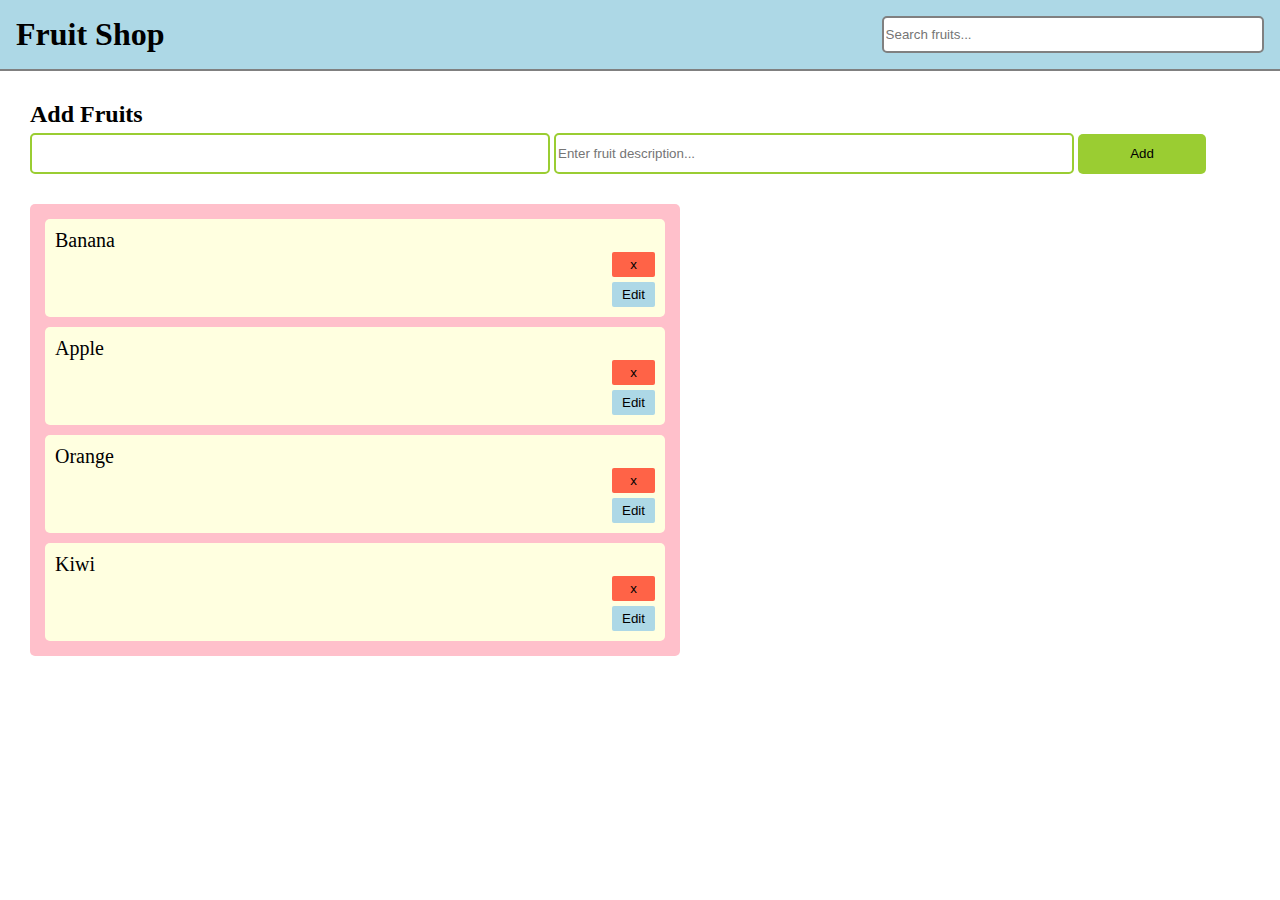
<file: index.html>
<!DOCTYPE html>
<html lang="en">
  <head>
    <meta charset="UTF-8" />
    <meta http-equiv="X-UA-Compatible" content="IE=edge" />
    <meta name="viewport" content="width=device-width, initial-scale=1.0" />
    <title>Document</title>
    <link rel="stylesheet" href="style.css" />
  </head>
  <body style="margin: 0">
    <div id="header" style="padding: 1rem; background-color: lightblue">
      <h1 id="main-heading" style="margin: 0">Fruit Shop</h1>
      <input id="filter" type="text" placeholder="Search fruits..." />
    </div>
    <div>
      <form>
        <h2 id="basket-heading">Add Fruits</h2>
        <input type="text" name="fruit" id="fruit-to-add" />
        <input type="text" name="description" id="description" placeholder="Enter fruit description..." />
        <button type="submit">Add</button>
      </form>
      <ul class="fruits">
        <li class="fruit">Banana<button class="delete-btn">x</button></li>
        <li class="fruit">Apple<button class="delete-btn">x</button></li>
        <li class="fruit">Orange<button class="delete-btn">x</button></li>
        <li class="fruit">Kiwi<button class="delete-btn">x</button></li>
      </ul>
    </div>
    <div id="thanks"></div>
  </body>
  <script src="index.js"></script>
</html>
</file>
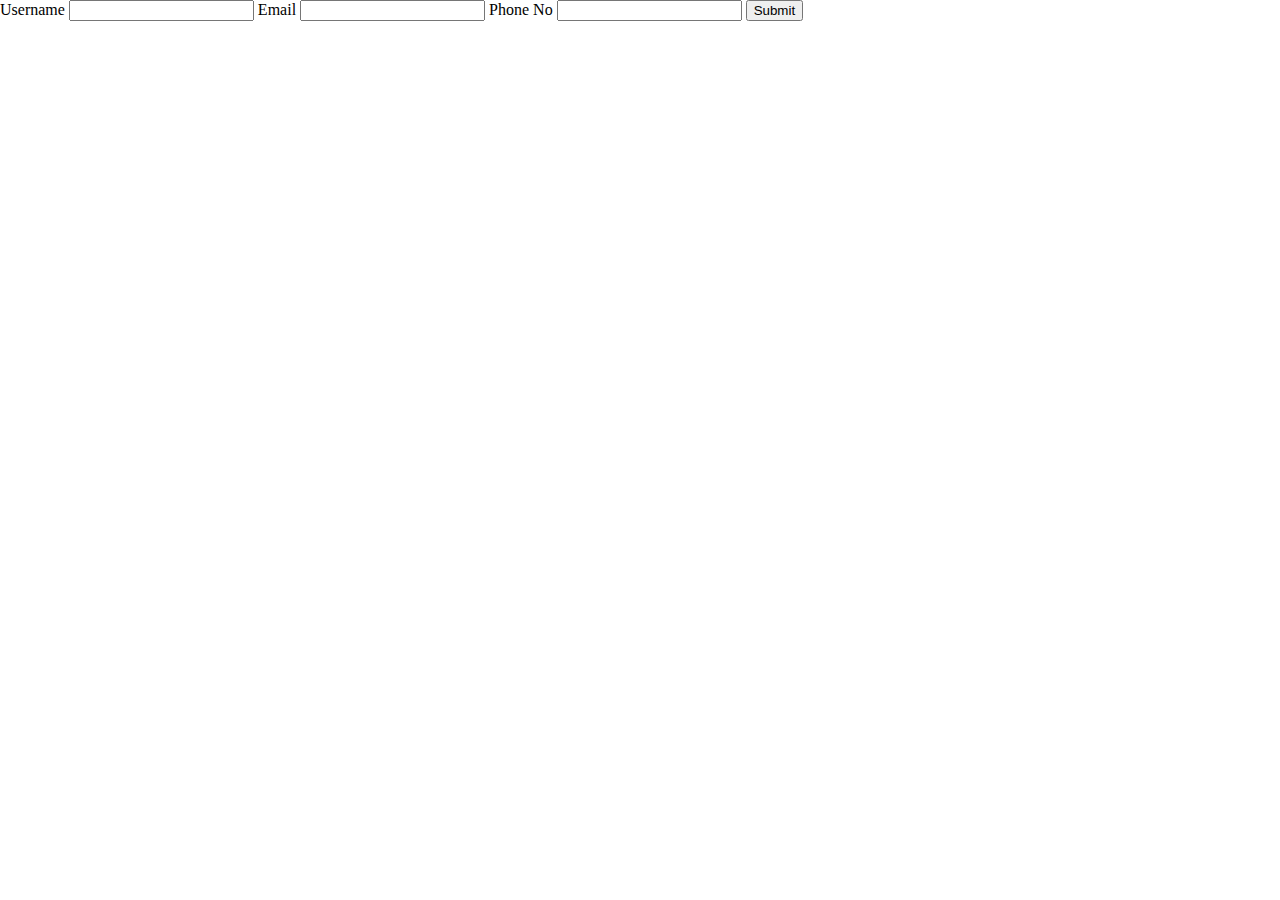
<file: demo2/index.html>
<!DOCTYPE html>
<html lang="en">
  <head>
    <meta charset="UTF-8" />
    <meta http-equiv="X-UA-Compatible" content="IE=edge" />
    <meta name="viewport" content="width=device-width, initial-scale=1.0" />
    <title>Document</title>
  </head>
  <body style="margin: 0">
    <form onsubmit="handleFormSubmit(event)">
      <label for="username">Username</label>
      <input type="text" name="username" id="username" />
      <label for="email">Email</label>
      <input type="email" name="email" id="email" />
      <label for="phone">Phone No</label>
      <input type="tel" name="phone" id="phone" />
      <button type="submit">Submit</button>
    </form>
    <!-- Add Unordered List Element Here -->
    <ul id="userList"></ul>
  <script src="index.js"></script>
</body>
</html>
</file>
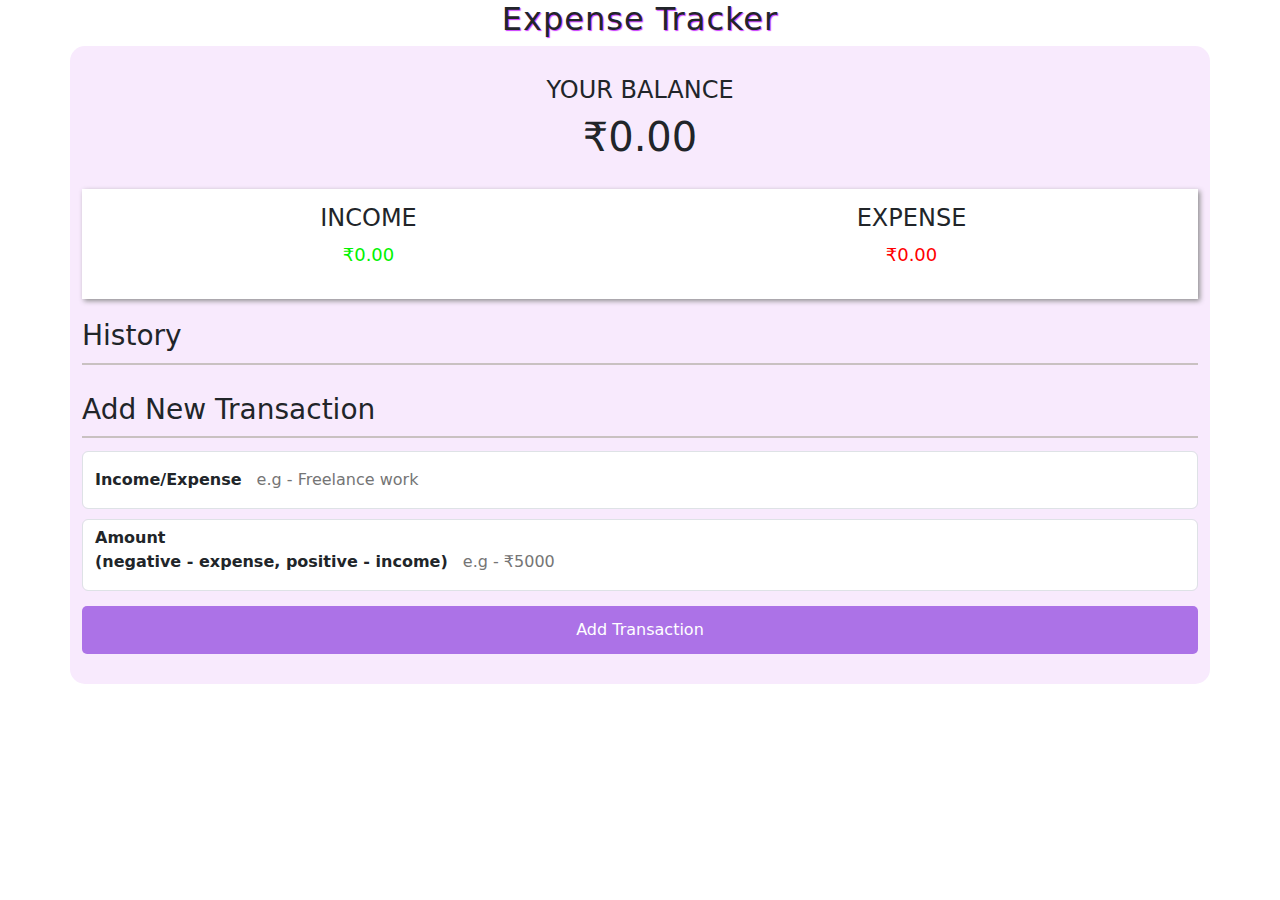
<file: expenseTrackerLocalStorage/index.html>
<!DOCTYPE html>
<html lang="en">

<head>
    <meta charset="UTF-8">
    <meta http-equiv="X-UA-Compatible" content="IE=edge">
    <meta name="viewport" content="width=device-width, initial-scale=1.0">
    <link rel="stylesheet" href="style.css">
    <title>Expense Tracker</title>
</head>
<link href="https://cdn.jsdelivr.net/npm/bootstrap@5.3.3/dist/css/bootstrap.min.css" rel="stylesheet" integrity="sha384-QWTKZyjpPEjISv5WaRU9OFeRpok6YctnYmDr5pNlyT2bRjXh0JMhjY6hW+ALEwIH" crossorigin="anonymous">
<script src="https://cdn.jsdelivr.net/npm/bootstrap@5.3.3/dist/js/bootstrap.bundle.min.js" integrity="sha384-YvpcrYf0tY3lHB60NNkmXc5s9fDVZLESaAA55NDzOxhy9GkcIdslK1eN7N6jIeHz" crossorigin="anonymous"></script>
<body>
    <h2>Expense Tracker</h2>
    <div class="container">
        <div class="show-balance">
            <h4>Your Balance</h4>
            <h1 id="balance">$0.00</h1>
        </div>
        <div class="show-inc-exp">
            <div>
                <h4>Income</h4>
                <p id="income" class="money plus">+$0.00</p>
            </div>
            <div>
                <h4>Expense</h4>
                <p id="expense" class="money minus">-$0.00</p>
            </div>
        </div>

        <h3>History</h3>
        <ul class="list">
            <!-- <li class=" minus">Snacks<span>-150</span><button class="delete-btn">x</button></li>
            <li class=" plus">Cash<span>+350</span><button class="delete-btn">x</button></li> -->
        </ul>

        <h3>Add New Transaction</h3>
        <form id="form">
            <div class="form-control">
                <label for="text">Income/Expense</label>
                <input type="text" id="text" placeholder="e.g - Freelance work">
            </div>
            <div class="form-control">
                <label for="amount">Amount<br>(negative - expense, positive - income)</label>
                <input type="number" id="amount" placeholder="e.g - ₹5000">
            </div>
            <button type="submit" id="submit" class="transaction">Add Transaction</button>
        </form>

    </div>


    <script src="script.js"></script>
</body>

</html>
</file>
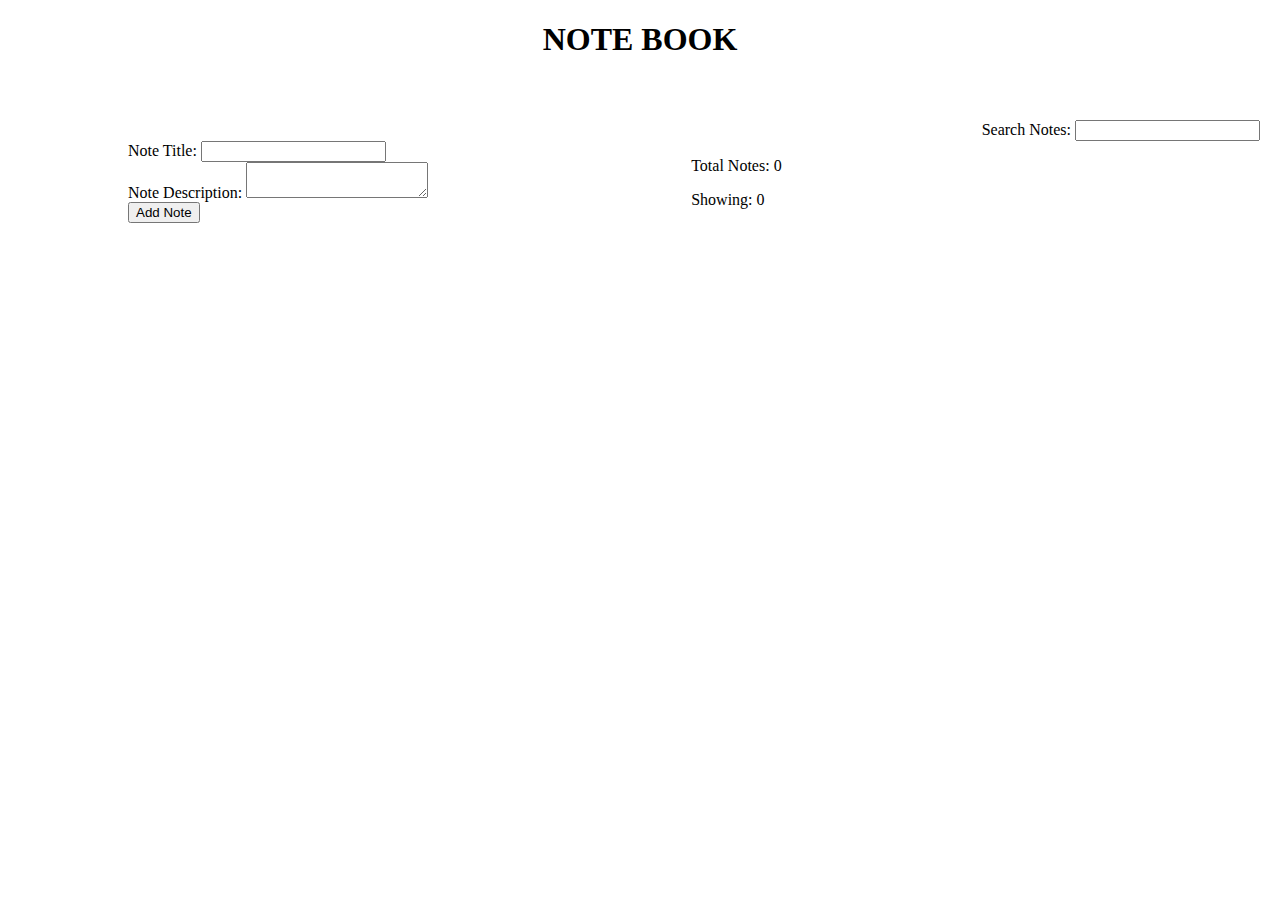
<file: noteBook/index.html>
<!DOCTYPE html>
<html lang="en">
<head>
  <meta charset="UTF-8">
  <meta name="viewport" content="width=device-width, initial-scale=1.0">
  <title>NOTEEBOOK</title>
  <link rel="stylesheet" href="style.css">
</head>
<body>
  <div class="container">
    <div class="heading">
      <h1>NOTE BOOK</h1>
    </div>
    <div class="search-box">
      <label for="searchNote">Search Notes:</label>
      <input type="text" id="searchNote" oninput="searchNotes()">
    </div>
    <div class="notes-container">
      <div class="note-input">
        <label for="noteTitle">Note Title:</label>
        <input type="text" id="noteTitle">
        <br>
        <label for="noteDescription">Note Description:</label>
        <textarea id="noteDescription"></textarea>
        <br>
        <button id="addNoteButton">Add Note</button>
      </div>
      <div class="notes-list">
        <p>Total Notes: <span id="totalNotes">0</span></p>
        <p>Showing: <span id="showing">0</span></p>
        <ul id="noteList"></ul>
      </div>
    </div>
  </div>
  
  <script src="index.js"></script>
</body>
</html>
</file>
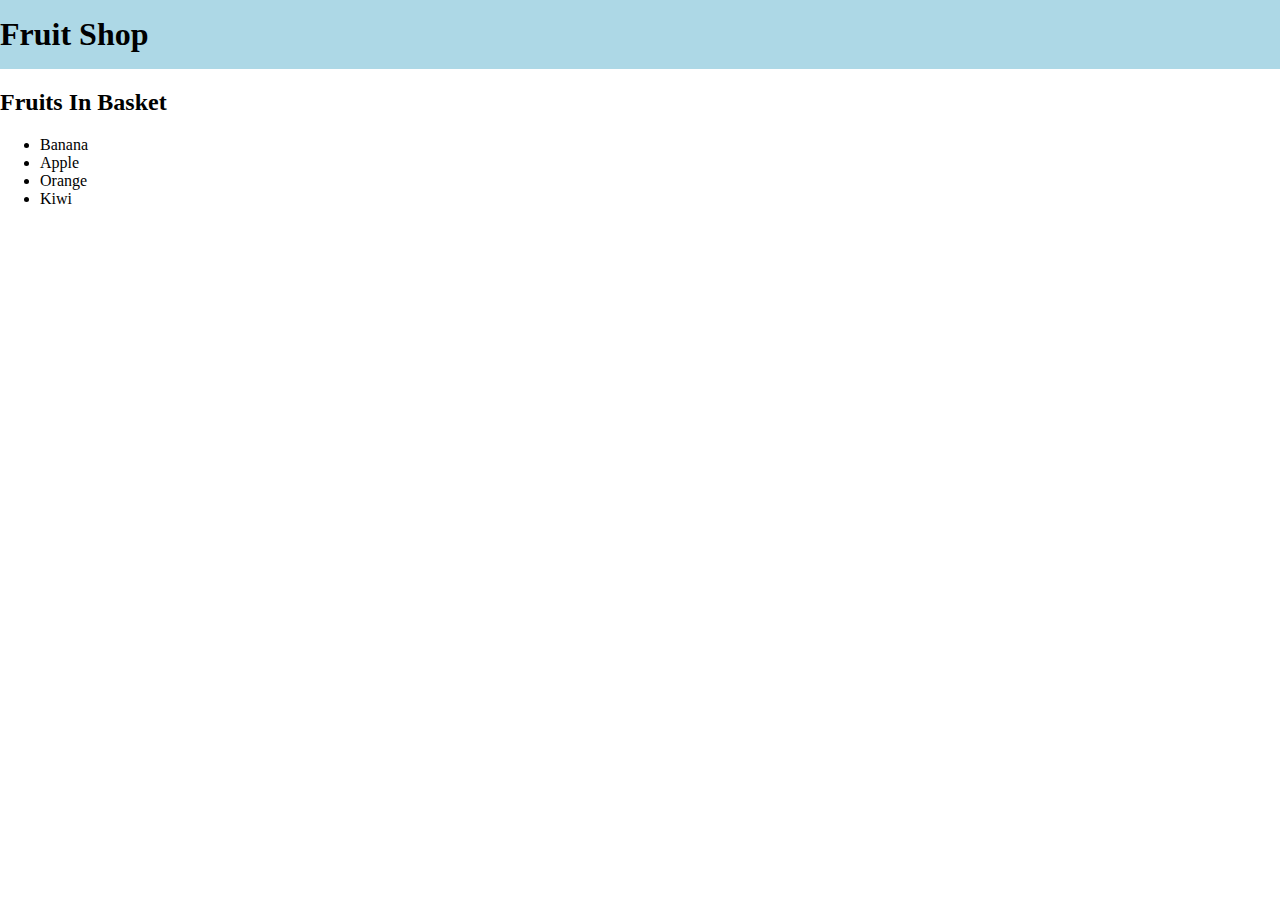
<file: fruitShop.html>
<!DOCTYPE html>
<html lang="en">
  <head>
    <meta charset="UTF-8" />
    <meta http-equiv="X-UA-Compatible" content="IE=edge" />
    <meta name="viewport" content="width=device-width, initial-scale=1.0" />
    <title>Document</title>
  </head>
  <body style="margin: 0">
    <div id="header" style="padding: 1rem 0; background-color: lightblue">
      <h1 id="main-heading" style="margin: 0">Fruit Shop</h1>
    </div>
    <div>
      <h2 id="basket-heading">Fruits In Basket</h2>
      <ul class="fruits">
        <li class="fruit">Banana</li>
        <li class="fruit">Apple</li>
        <li class="fruit">Orange</li>
        <li class="fruit">Kiwi</li>
      </ul>
    </div>
    <div id="thanks"></div>
  </body>
  <script src="index.js"></script>
</html>
</file>
<file: style.css>
#header {
    display: flex;
    justify-content: space-between;
    border-bottom: 2px solid gray;
  }
  
  #header input {
    width: 30%;
    border: 2px solid gray;
    border-radius: 5px;
  }
  
  h2 {
    margin: 0;
  }
  
  form {
    margin: 30px;
    width: 100%;
  }
  
  form input {
    height: 35px;
    width: 40%;
    border: 2px solid yellowgreen;
    border-radius: 5px;
    margin-top: 5px;
  }
  
  form button {
    height: 40px;
    width: 10%;
    border: none;
    border-radius: 5px;
    margin-top: 5px;
    background-color: yellowgreen;
  }
  
  ul {
    list-style-type: none;
    background-color: pink;
    padding: 5px;
    margin: 0 30px;
    width: 50%;
    border-radius: 5px;
  }
  
  li {
    font-size: 20px;
    padding: 10px;
    margin: 10px;
    border-radius: 5px;
    background-color: lightyellow;
    display: flex;
    flex-direction: column;
    align-items: flex-start;
  }
  
  .delete-btn {
    align-self: flex-end;
    background-color: tomato;
    border: none;
    border-radius: 2px;
    padding: 5px 18px;
  }
  
  .edit-btn {
    align-self: flex-end;
    background-color: lightblue;
    border: none;
    border-radius: 2px;
    padding: 5px 10px;
    margin-top: 5px;
  }
</file>
<file: expenseTrackerLocalStorage/style.css>
@import url('https://fonts.googleapis.com/css2?family=Lato&display=swap');
:root {
    --shadow: 2px 2px 5px #8f8f8f;
}

* {
    box-sizing: border-box;
    padding: 0;
    margin: 0;
}

body {
    background-color: #fff;
    display: flex;
    flex-direction: column;
    justify-content: center;
    align-items: center;
    /* height: 100vh; */
    margin: 50px 0;
    font-family: 'Lato', sans-serif;
}

h2 {
    margin-bottom: 30px;
    color: #9e00d8;
    font-size: 30px;
    text-shadow: 1px 1px 1px #cb3aff;
    letter-spacing: 1px;
}

.container {
    width: 350px;
    display: flex;
    flex-direction: column;
    background-color: #f8eafd;
    padding: 30px;
    border-radius: 15px;
}

.show-balance {
    text-align: center;
}

h3 {
    padding-bottom: 10px;
    border-bottom: 2px solid #c9c1c1;
}

h4 {
    text-transform: uppercase;
}

p.money {
    margin-top: 5px;
    font-size: 18px;
}

.show-inc-exp {
    display: flex;
    justify-content: space-between;
    background-color: #ffffff;
    padding: 15px;
    margin: 20px 0;
    box-shadow: var(--shadow);
}

.show-inc-exp>* {
    flex: 1;
    text-align: center;
}

.show-inc-exp .plus {
    color: #00f300;
}

.show-inc-exp .minus {
    color: #ff0000;
}


/* list item */

.list {
    list-style-type: none;
    margin: 10px 0;
}

li {
    background-color: #fff;
    margin: 10px 0;
    box-shadow: var(--shadow);
    padding: 8px 15px;
    display: flex;
    justify-content: space-between;
    position: relative;
    border-radius: 5px;
    color: #333;
}

li:hover .delete-btn {
    opacity: 1;
}

.delete-btn {
    cursor: pointer;
    position: absolute;
    top: 0;
    left: 0;
    transform: translate(-115%, 18%);
    background-color: #ff633c;
    color: #fff;
    padding: 4px 9px;
    margin-left: 2px;
    border-radius: 50%;
    opacity: 0;
}

li.plus {
    border-right: 7px solid #00f300;
}

li.minus {
    border-right: 7px solid #ff0000;
}

input,
button,
.delete-btn:active {
    outline: 0;
    border: 0;
}


/* add new transaction */

#form {
    display: flex;
    flex-direction: column;
}

.form-control {
    margin: 5px 0;
    display: flex;
    flex-direction: column;
}

.form-control label {
    font-weight: bold;
    margin-bottom: 10px;
}

.form-control input {
    padding: 10px;
    border: none;
    /* font: 18px; */
}


/* transaction button */

.transaction {
    cursor: pointer;
    padding: 12px;
    background-color: #ac72e7;
    color: white;
    border: none;
    border-radius: 5px;
    margin-top: 10px;
    font-size: 16px;
}

.transaction:active {
    transform: scale(0.98);
}
</file>
<file: noteBook/style.css>
body, html {
    margin: 0;
    padding: 0;
  }
  
  .container {
    display: flex;
    flex-direction: column;
    align-items: center;
  }
  
  .heading {
    margin-bottom: 20px;
  }
  
  .search-box {
    margin-top: 20px;
    margin-right: 20px;
    align-self: flex-end;
  }
  
  .notes-container {
    display: flex;
    justify-content: space-between;
    width: 80%;
  }
  
  .note-input {
    width: 45%;
  }
  
  .notes-list {
    width: 45%;
  }
  
  /* Styles for notes list */
  #noteList {
    list-style-type: none;
    padding: 0;
  }
  
  .note {
    margin-bottom: 10px;
    border: 1px solid #767373;
    padding: 10px;
    display: flex;
    justify-content: space-between;
    align-items: center;
  }
</file>
